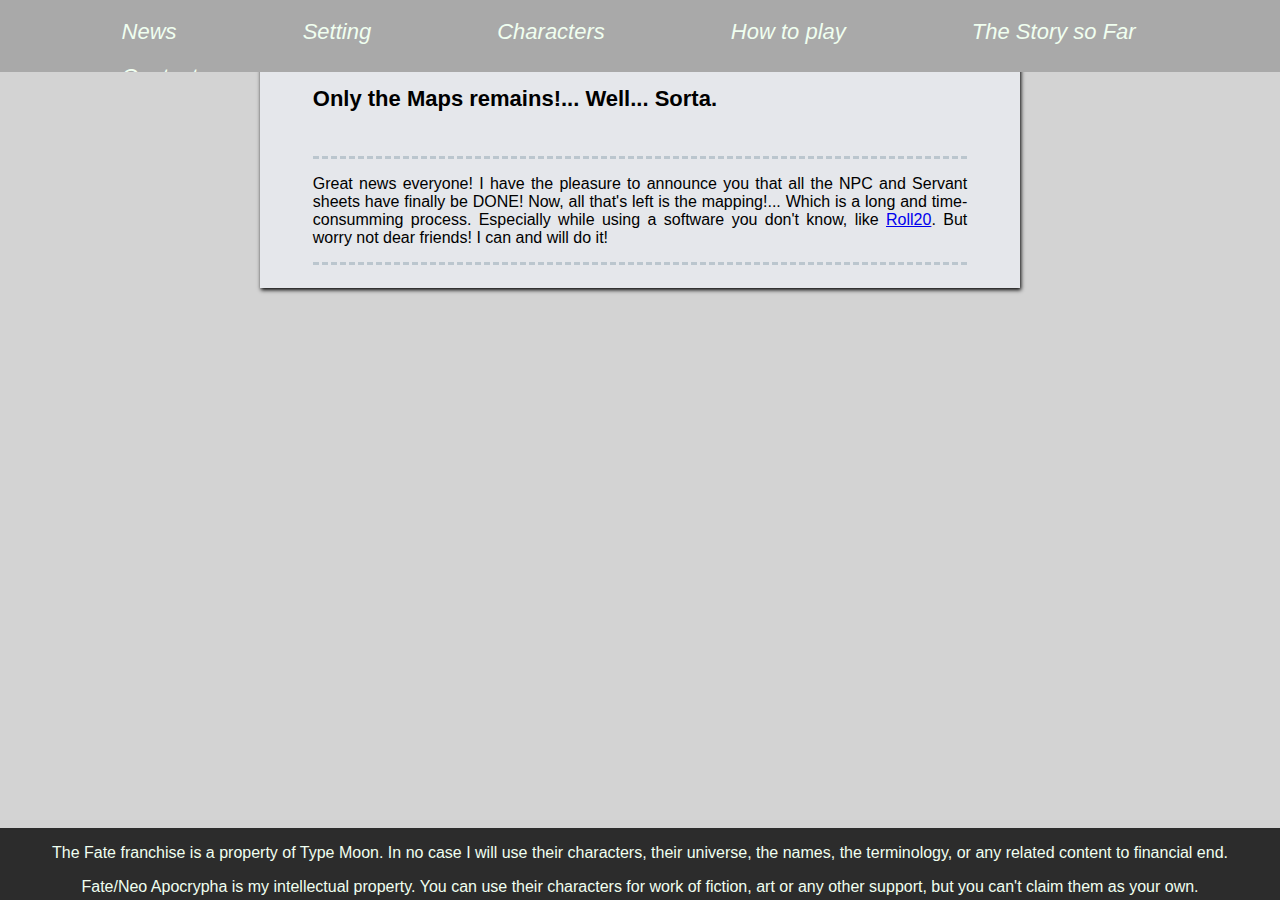
<file: base.html>
<!DOCTYPE html>
<html>
	<head>
		<title>Fate/New Apocrypha</title>
		<meta charset="utf-8" />
		<link href="custom.css" rel="stylesheet" type="text/css">
	</head>

	<body>

    <div id="menu">
      <a href="index.html">News</a>
      <a href="setting.html">Setting</a>
      <a href="characters.html">Characters</a>
      <a href="game.html">How to play</a>
			<a href="story.html">The Story so Far</a>
			<a href="contact.html">Contact</a>
		</div>

    <section id="bodyContent">

      <h2></h2>

			<article id="news">
				<h4>Only the Maps remains!... Well... Sorta.</h4>
				<p id="content">
					Great news everyone! I have the pleasure to announce you that all the NPC and
					Servant sheets have finally be DONE! Now, all that's left is the mapping!...
					Which is a long and time-consumming process. Especially while using a software
					you don't know, like <a href="https://roll20.net/">Roll20</a>. But worry not dear friends! I can and will do it!
				</p>
				<span id="writer"></span>
			</article>

    </section>

  <footer>
    <div id="footerContent">
      <p id="closure">
        The Fate franchise is a property of Type Moon. In no case I will use their characters,
        their universe, the names, the terminology, or any related content to financial end.
      </p>
      <p id="closure">
        Fate/Neo Apocrypha is my intellectual property. You can use their characters for work
        of fiction, art or any other support, but you can't claim them as your own.
      </p>

      <span id=webmaster>
        Website Made by Thomas MEDER  2017
      </span>
    </div>

  </footer>

	</body>
</html>
</file>
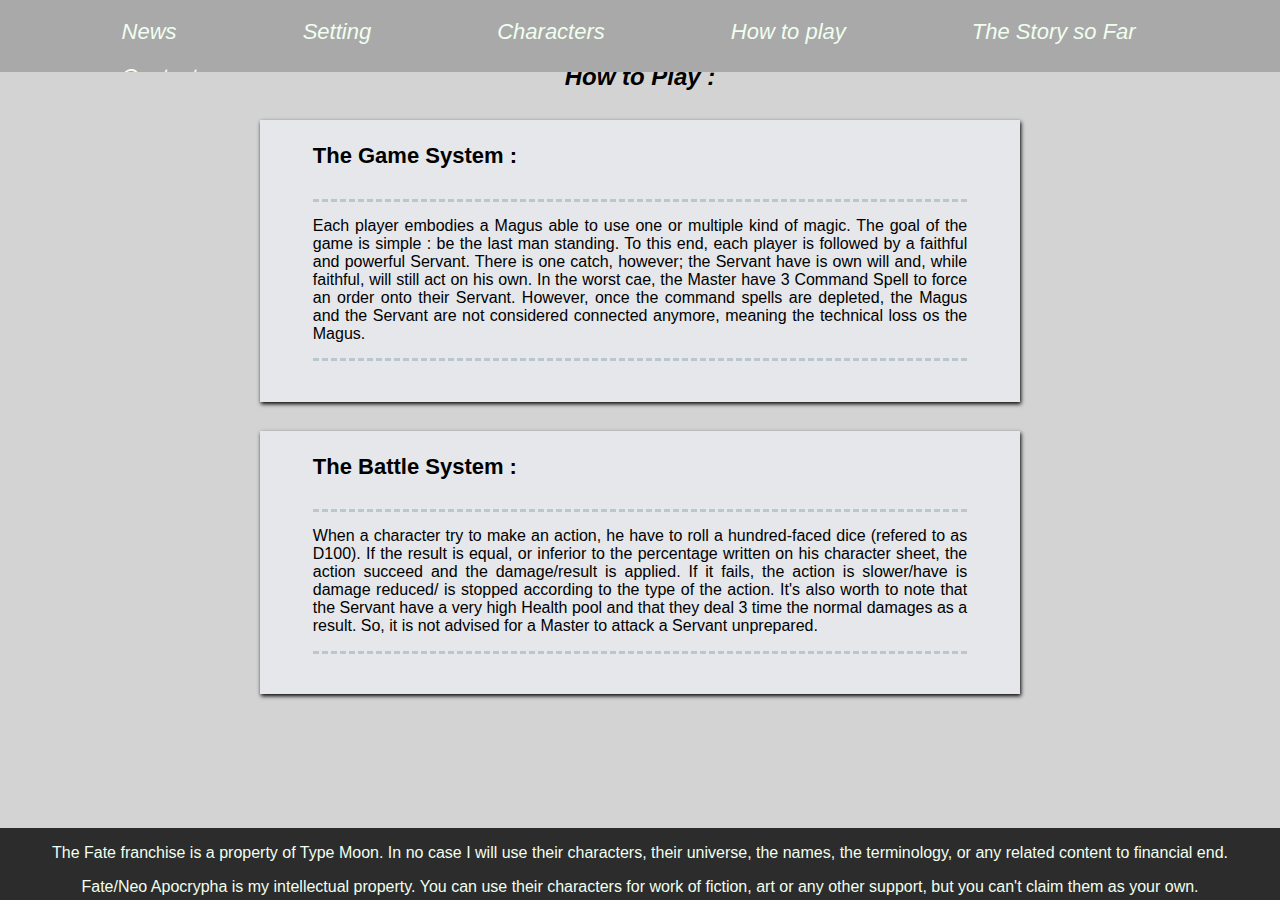
<file: game.html>
<!DOCTYPE html>
<html>
	<head>
		<title>Fate/New Apocrypha</title>
		<meta charset="utf-8" />
		<link href="custom.css" rel="stylesheet" type="text/css">
	</head>

	<body>

    <div id="menu">
      <a href="index.html">News</a>
      <a href="setting.html">Setting</a>
      <a href="characters.html">Characters</a>
      <a href="game.html">How to play</a>
			<a href="story.html">The Story so Far</a>
			<a href="contact.html">Contact</a>
		</div>

    <section id="bodyContent">

      <h2>How to Play :</h2>

			<article id="system">
				<h4>The Game System :</h4>
				<p id="content">
					Each player embodies a Magus able to use one or multiple kind of magic.
					The goal of the game is simple : be the last man standing. To this end, each
					player is followed by a faithful and powerful Servant. There is one catch,
					however; the Servant have is own will and, while faithful, will still act on
					his own. In the worst cae, the Master have 3 Command Spell to force an order
					onto their Servant. However, once the command spells are depleted, the Magus
					and the Servant are not considered connected anymore, meaning the technical
					loss os the Magus.
				</p>
				<span id="writer"></span>
			</article>

			<article id="battle">
				<h4>The Battle System :</h4>
				<p id="content">
					When a character try to make an action, he have to roll a hundred-faced dice (refered to as D100).
					If the result is equal, or inferior to the percentage written on his character sheet, the action
					succeed and the damage/result is applied. If it fails, the action is slower/have is damage reduced/
					is stopped according to the type of the action. It's also worth to note that the Servant have a very
					high Health pool and that they deal 3 time the normal damages as a result. So, it is not advised for
					a Master to attack a Servant unprepared.
				</p>
				<span id="writer"></span>
			</article>

    </section>

  <footer>
    <div id="footerContent">
      <p id="closure">
        The Fate franchise is a property of Type Moon. In no case I will use their characters,
        their universe, the names, the terminology, or any related content to financial end.
      </p>
      <p id="closure">
        Fate/Neo Apocrypha is my intellectual property. You can use their characters for work
        of fiction, art or any other support, but you can't claim them as your own.
      </p>

      <span id=webmaster>
        Website Made by Thomas MEDER  2017
      </span>
    </div>

  </footer>

	</body>
</html>
</file>
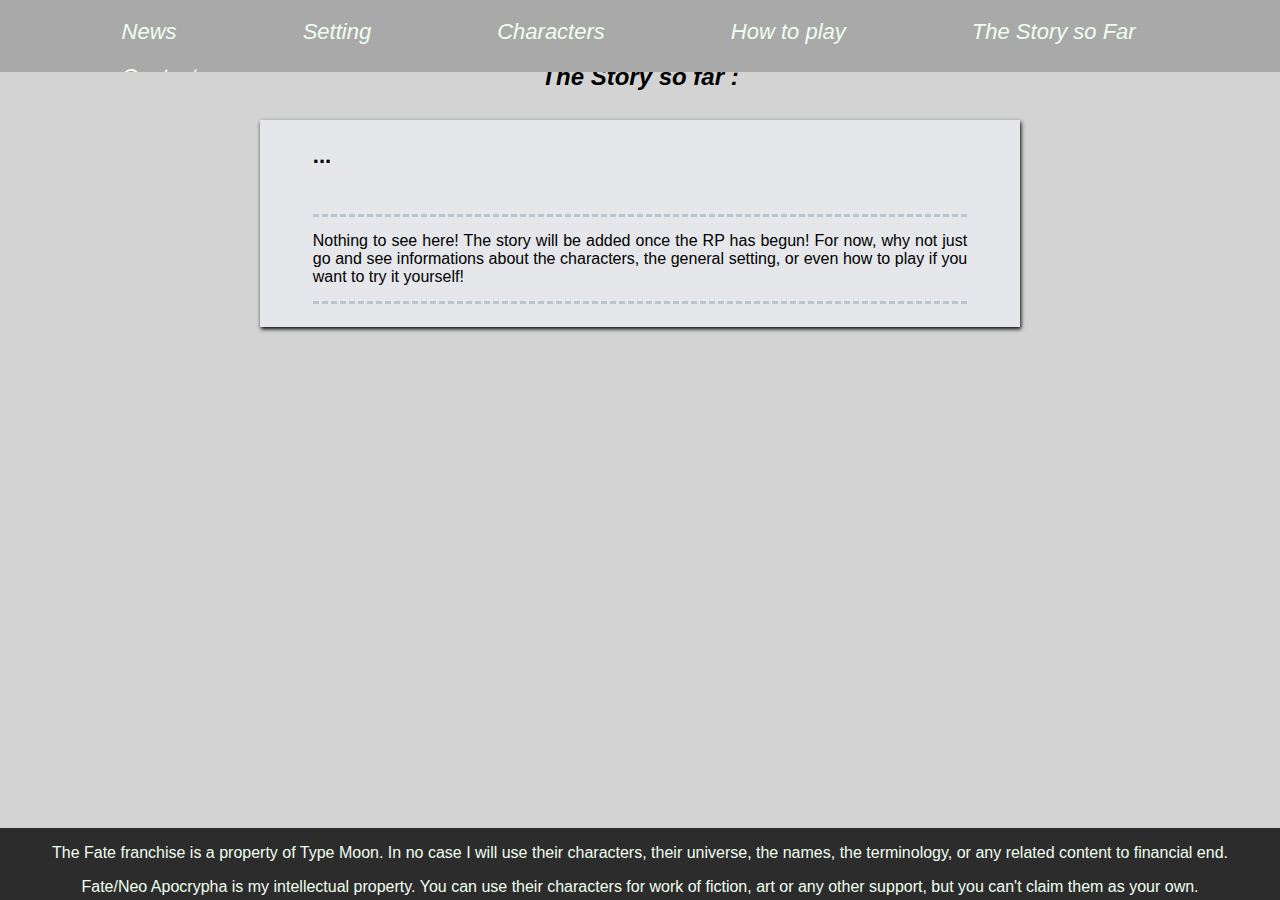
<file: story.html>
<!DOCTYPE html>
<html>
	<head>
		<title>Fate/New Apocrypha</title>
		<meta charset="utf-8" />
		<link href="custom.css" rel="stylesheet" type="text/css">
	</head>

	<body>

    <div id="menu">
      <a href="index.html">News</a>
      <a href="setting.html">Setting</a>
      <a href="characters.html">Characters</a>
      <a href="game.html">How to play</a>
			<a href="story.html">The Story so Far</a>
			<a href="contact.html">Contact</a>
		</div>

    <section id="bodyContent">

      <h2>The Story so far :</h2>

			<article id="news">
				<h4>...</h4>
				<p id="content">
					Nothing to see here! The story will be added once the RP has begun! For now,
					why not just go and see informations about the characters, the general setting, or
					even how to play if you want to try it yourself! 						
					</optgroup>
				</p>
				<span id="writer"></span>
			</article>

    </section>

  <footer>
    <div id="footerContent">
      <p id="closure">
        The Fate franchise is a property of Type Moon. In no case I will use their characters,
        their universe, the names, the terminology, or any related content to financial end.
      </p>
      <p id="closure">
        Fate/Neo Apocrypha is my intellectual property. You can use their characters for work
        of fiction, art or any other support, but you can't claim them as your own.
      </p>

      <span id=webmaster>
        Website Made by Thomas MEDER  2017
      </span>
    </div>

  </footer>

	</body>
</html>
</file>
<file: custom.css>
/*Main CSS*/

body{
  background-color:lightgrey;
  font-family: helvetica, sans-serif, Arial;
}

h1, h2, h3{
  text-align:center;
}

h2{
  font-style: italic;
}

h3{
  padding-top:2%;
  font-style:italic;
  font-size: 24px;
  text-align:center;
}

article{
  background-color: #E5E7EB;
  margin-left: 15%;
  margin-right: 15%;
  margin-top: 2%;
  box-shadow: 1px 2px 4px;
}

article h4{
  padding-top: 3%;
  margin-left: 7%;
  font-size:22px;
  text-align:justify;
}

article #content{
  position:relative;
  margin-left: 7%;
  margin-right: 7%;
  margin-top: 2%;
  margin-bottom:3%;
  padding-top:2%;
  padding-bottom:2%;
  text-align:justify;
  border-top-style: dashed;
  border-top-color: #BBC6CE /*#959595*/;
  border-bottom-style: dashed;
  border-bottom-color: #BBC6CE;
}

article #writer{
  margin-top: 2%;
  padding-bottom: 5%;
  margin-left:76.5%;
  font-size: 14px;
}

article time{
  padding-bottom: 5%;
  margin-left: 3%;
  margin-top: 2%;
  right:0;
  font-size: 14px;
}

#menu{
  overflow:hidden;
  position:fixed;
  top: 0;
  left: 0;
  background-color:darkgrey;
  width:100%;
  height: 8%;
  padding-left: 9.5%;
  z-index: 99;
}

#menu a{
  color:honeydew;
  font-style: italic;
  font-size:22px;
  display : inline-block;
  text-align:center;
  padding-top:1.5%;
  padding-right:9.5%;
  text-decoration: none;
}

#bodyContent{
  margin-top:5%;
  margin-left: 7%;
  margin-right: 7%;
  margin-bottom:5%;
}

#footerContent{
  overflow:hidden;
  position:fixed;
  background-color:#2C2C2C;
  width:100%;
  bottom: 0;
  left: 0;
  height: 8%;
  text-align:center;
  color:honeydew;
}


/*News*/
#introduction img{
  display: block;
  margin-left: auto;
  margin-right: auto;
}

#introduction #catchphrase{
  font-size:20px;
  padding-left: 35.5%;
  padding-top:0%;
}

#introduction p{
  text-align:center;
}

#news h4{
  position:relative;
}

#news #content{
  display: inline-block;
}

#news #content #img1{
  padding-right:2%;
  margin-bottom:2%;
  float:left;
}

#news #content #img2{
  padding-left:2%;
  float:right;
}


/*Setting*/
#map{
  display: block;
  margin-left: auto;
  margin-right: auto;
}


/*Contact*/
#contact #content{
  display:inline-block;
}

#fbButton img{
  float:
  padding-top:5%;
  padding-right:10%;
  width:10%;
}

#twButton img{
  padding-top:5%;
  padding-right:10%;
  width:10%;
}
</file>
